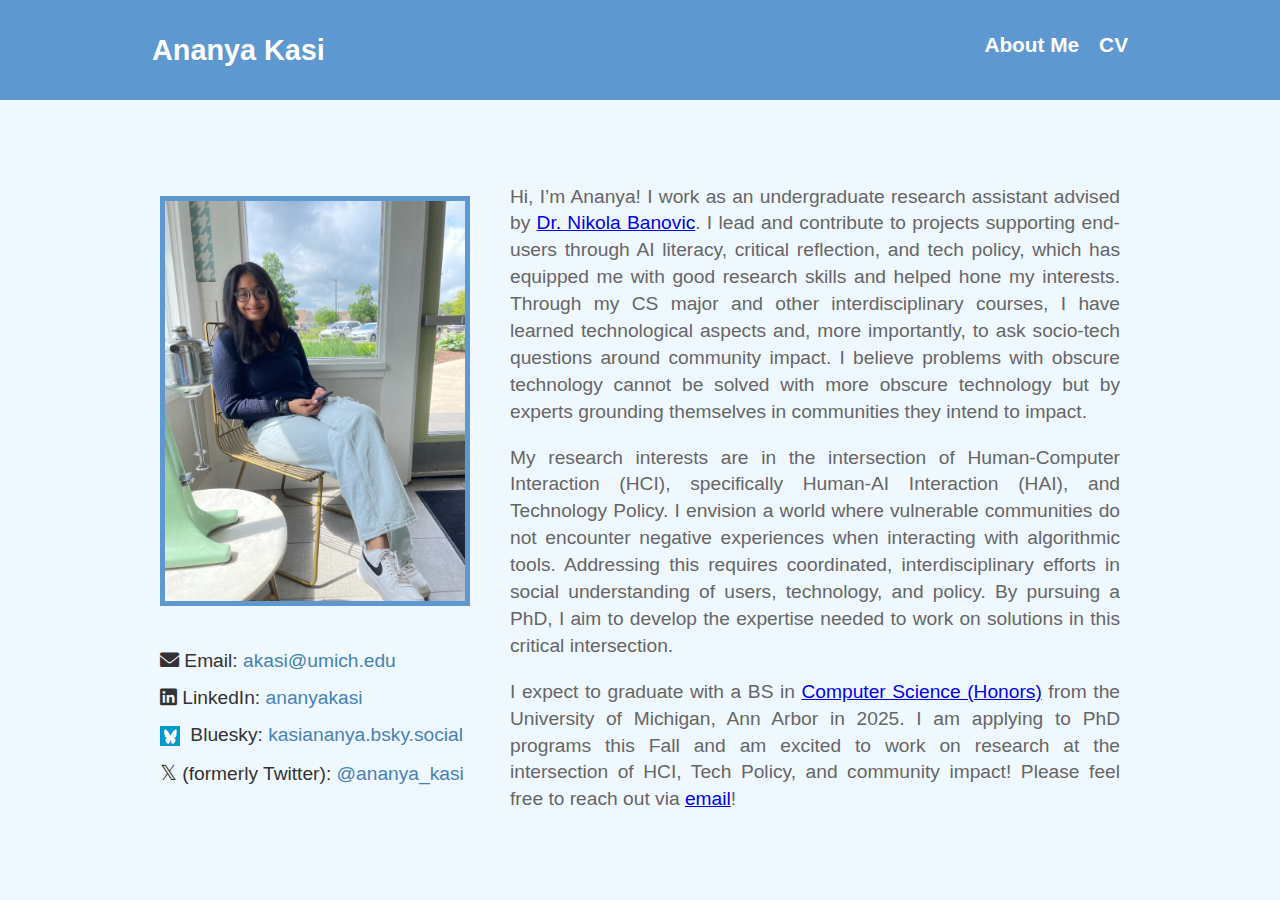
<file: index.html>
<!DOCTYPE HTML>
<html lang="en">
<head>
    <meta charset="utf-8" />
    <meta name="viewport" content="width=device-width, initial-scale=1" />
    <title>Ananya Kasi</title>
    <link rel="stylesheet" href="styles.css" />
    <link rel="stylesheet" href="https://cdnjs.cloudflare.com/ajax/libs/font-awesome/6.0.0-beta3/css/all.min.css">
    <meta name="google-site-verification" content="V7N3bIb4PeGYlHr4Mbnmldf-qHVVmeywOkvC5gKSlN8" />
</head>
<body>
    <!-- Header -->

   <header id="header">
    <div class="header-content">
        <h1>Ananya Kasi</h1>
        <button class="menu-toggle" aria-label="Toggle navigation">
            <i class="fas fa-bars"></i>
        </button>
        <nav id="nav">
            <ul>
                <li><a href="index.html">About Me</a></li>
                <li><a href="cv.html">CV</a></li>
            </ul>
        </nav>
    </div>
</header>



    <!-- Main Content -->
    <section id="main" class="wrapper">
        <div class="container">
            <div class="profile-section">
            </p>
                <img src="ananya.jpeg" alt="Ananya Kasi's Photograph" class="profile-picture">
            </p>
                <div class="contact-info">
                    <p><i class="fas fa-envelope"></i> Email: <a href="mailto:akasi@umich.edu">akasi@umich.edu</a></p>
                    <p><i class="fab fa-linkedin"></i> LinkedIn: <a href="https://www.linkedin.com/in/ananyakasi">ananyakasi</a></p>
                    <p>
                        <img src="BlueskyLogo.png" alt="Bluesky Logo" style="width: 20px; height: 20px; vertical-align: middle; margin-right: 5px;">
                        Bluesky: <a href="https://bsky.app/profile/kasiananya.bsky.social">kasiananya.bsky.social</a>
                    </p>
                    <p><span style="font-family: 'MathJax_Main'; font-size: 1.1em;">𝕏</span> (formerly Twitter): <a href="https://x.com/ananya_kasi">@ananya_kasi</a></p>
                 </div>   
<!--
                <div class="contact-info">
                    <p>Email: <a href="mailto:akasi@umich.edu">akasi@umich.edu</a></p>
                    <p>LinkedIn: <a href="https://www.linkedin.com/in/ananyakasi">linkedin.com/in/ananyakasi</a></p>
                    <p>Twitter: <a href="https://twitter.com/ananya_kasi">@ananya_kasi</a></p>
                </div>
                <div class="social-links">
                    <a href="https://www.linkedin.com/in/kasiananya" class="social-link" aria-label="LinkedIn"><i class="fab fa-linkedin"></i></a>
                    <a href="https://twitter.com/ananya_kasi" class="social-link" aria-label="Twitter"><i class="fab fa-twitter"></i></a>
                    <a href="mailto:akasi@umich.edu" class="social-link" aria-label="Email"><i class="fas fa-envelope"></i></a>
                </div>
 -->
            </div>
            <div class="text-content">
                <div class="text-side">
                    <!-- Text beside the image -->
                    <p>Hi, I’m Ananya! I work as an undergraduate research assistant advised by <a href="https://www.nikolabanovic.net" target="_blank" rel="noopener noreferrer">Dr. Nikola Banovic</a>. I lead and contribute to projects supporting end-users through AI literacy, critical reflection, and tech policy, which has equipped me with good research skills and helped hone my interests. Through my CS major and other interdisciplinary courses, I have learned technological aspects and, more importantly, to ask socio-tech questions around community impact. I believe problems with obscure technology cannot be solved with more obscure technology but by experts grounding themselves in communities they intend to impact.</p> 
                     <p></p> My research interests are in the intersection of Human-Computer Interaction (HCI), specifically Human-AI Interaction (HAI), and Technology Policy. I envision a world where vulnerable communities do not encounter negative experiences when interacting with algorithmic tools. Addressing this requires coordinated, interdisciplinary efforts in social understanding of users, technology, and policy. By pursuing a PhD, I aim to develop the expertise needed to work on solutions in this critical intersection.</p>
                    <!-- Text below the image -->
                    <p>
                    I expect to graduate with a BS in <a href="http://cse.umich.edu" target="_blank" rel="noopener noreferrer">Computer Science (Honors)</a> from the University of Michigan, Ann Arbor in 2025. I am applying to PhD programs this Fall and am excited to work on research at the intersection of HCI, Tech Policy, and community impact! Please feel free to reach out via <a href="mailto:akasi@umich.edu">email</a>!</p>
               </div>
             </div>
        </div>
    </section>
    
   <script>
    document.querySelector('.menu-toggle').addEventListener('click', function() {
        document.querySelector('#nav ul').classList.toggle('show');
    });
   </script>
    
</body>
</html>
</file>
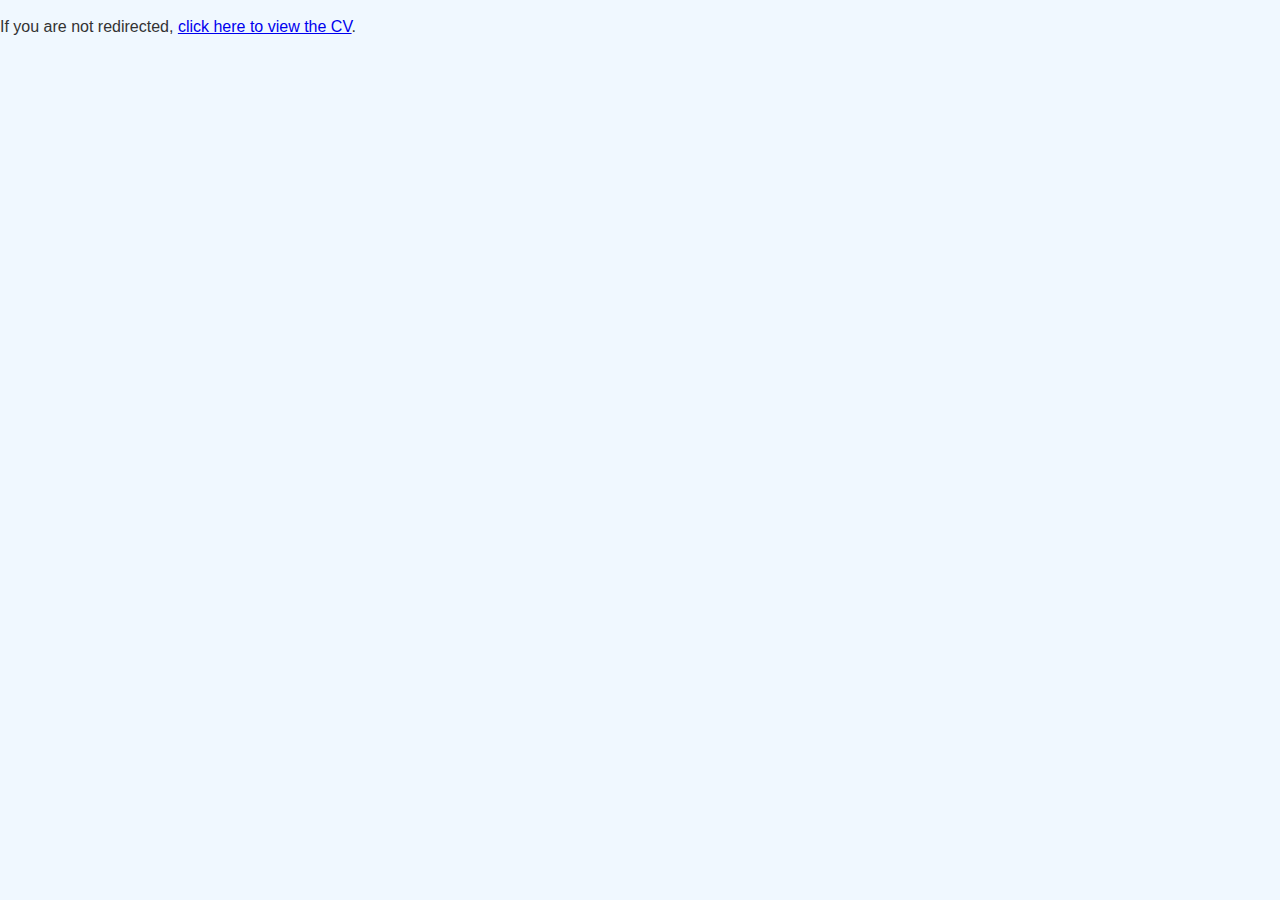
<file: cv.html>
<!DOCTYPE html>
<html lang="en">
<head>
    <meta charset="UTF-8">
    <meta name="viewport" content="width=device-width, initial-scale=1.0">
    <title>CV</title>
    <link rel="stylesheet" href="styles.css">
    <meta http-equiv="refresh" content="0; url=ananyakasi.pdf">
</head>
<body>
    <p>If you are not redirected, <a href="ananyakasi.pdf">click here to view the CV</a>.</p>
</body>
</html>
</file>
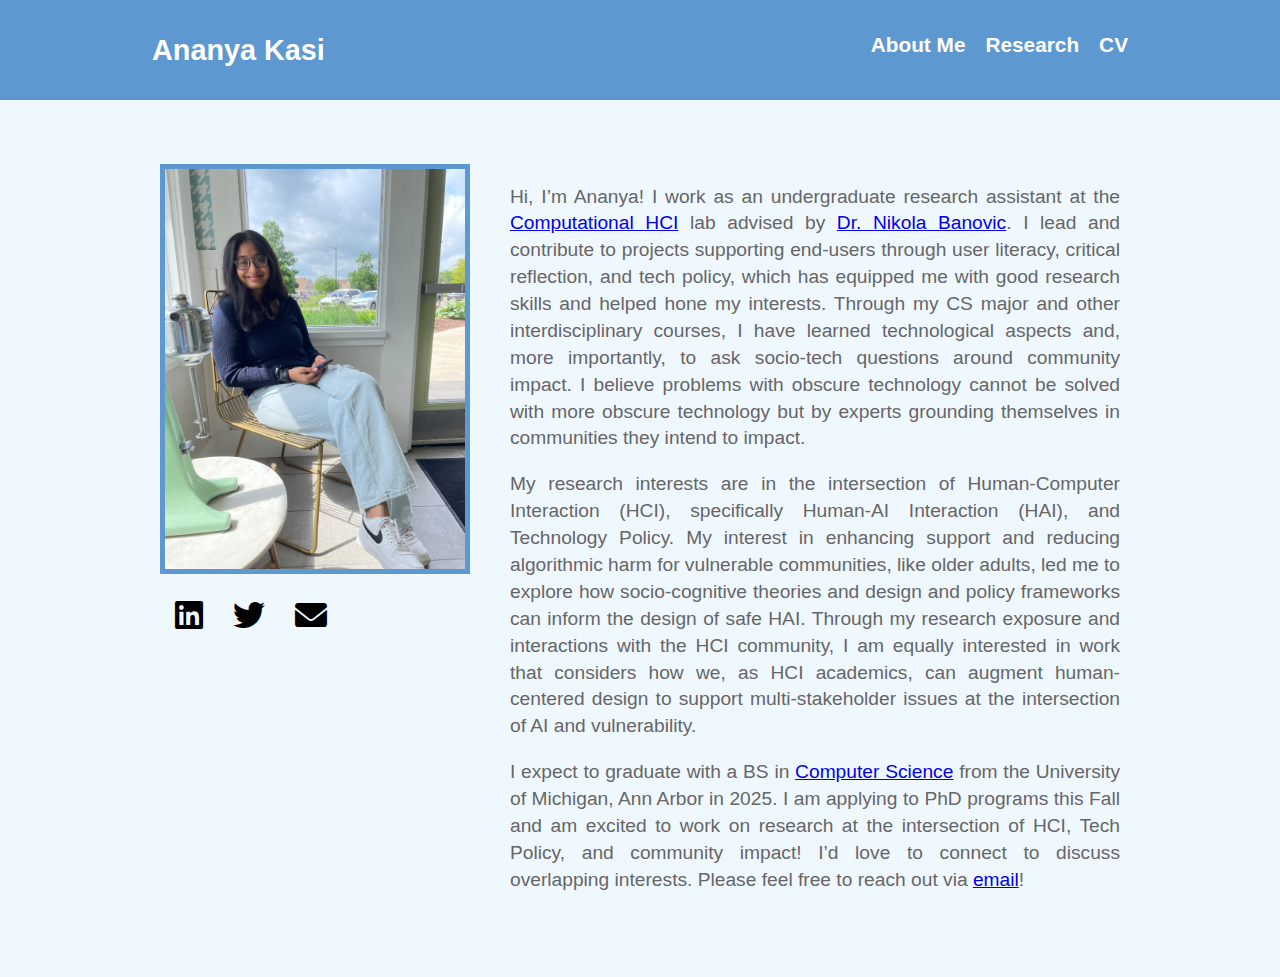
<file: index v1.html>
<!DOCTYPE HTML>
<html lang="en">
<head>
    <meta charset="utf-8" />
    <meta name="viewport" content="width=device-width, initial-scale=1" />
    <title>Ananya Kasi</title>
    <link rel="stylesheet" href="styles.css" />
    <link rel="stylesheet" href="https://cdnjs.cloudflare.com/ajax/libs/font-awesome/6.0.0-beta3/css/all.min.css">
</head>
<body>
    <!-- Header -->
    <header id="header">
        <div class="header-content">
            <h1>Ananya Kasi</h1>
            <nav id="nav">
                <ul>
                    <li><a href="index.html">About Me</a></li>
                    <li><a href="research.html">Research</a></li>
                    <li><a href="cv.html">CV</a></li>
                </ul>
            </nav>
        </div>
    </header>

    <!-- Main Content -->
    <section id="main" class="wrapper">
        <div class="container">
            <div class="profile-section">
                <img src="ananya.jpeg" alt="Ananya Kasi's Photograph" class="profile-picture">
                <div class="social-links">
                    <a href="https://www.linkedin.com/in/ananyakasi" class="social-link" aria-label="LinkedIn"><i class="fab fa-linkedin"></i></a>
                    <a href="https://twitter.com/ananya_kasi" class="social-link" aria-label="Twitter"><i class="fab fa-twitter"></i></a>
                    <a href="mailto:akasi@umich.edu" class="social-link" aria-label="Email"><i class="fas fa-envelope"></i></a>
                </div>
            </div>
            <div class="text-content">
                <div class="text-side">
                    <!-- Text beside the image -->
                    <p>Hi, I’m Ananya! I work as an undergraduate research assistant at the <a href="https://x.com/comphcilab" target="_blank" rel="noopener noreferrer">Computational HCI</a> lab advised by <a href="https://www.nikolabanovic.net" target="_blank" rel="noopener noreferrer">Dr. Nikola Banovic</a>. I lead and contribute to projects supporting end-users through user literacy, critical reflection, and tech policy, which has equipped me with good research skills and helped hone my interests. Through my CS major and other interdisciplinary courses, I have learned technological aspects and, more importantly, to ask socio-tech questions around community impact. I believe problems with obscure technology cannot be solved with more obscure technology but by experts grounding themselves in communities they intend to impact.</p>
                </div>
                <div class="text-below">
                    <!-- Text below the image -->
                    <p>My research interests are in the intersection of Human-Computer Interaction (HCI), specifically Human-AI Interaction (HAI), and Technology Policy. My interest in enhancing support and reducing algorithmic harm for vulnerable communities, like older adults, led me to explore how socio-cognitive theories and design and policy frameworks can inform the design of safe HAI. Through my research exposure and interactions with the HCI community, I am equally interested in work that considers how we, as HCI academics, can augment human-centered design to support multi-stakeholder issues at the intersection of AI and vulnerability.</p>
                    <p>I expect to graduate with a BS in <a href="http://cse.umich.edu" target="_blank" rel="noopener noreferrer">Computer Science</a> from the University of Michigan, Ann Arbor in 2025. I am applying to PhD programs this Fall and am excited to work on research at the intersection of HCI, Tech Policy, and community impact! I’d love to connect to discuss overlapping interests. Please feel free to reach out via <a href="mailto:akasi@umich.edu">email</a>!</p>
                </div>
            </div>
        </div>
    </section>
</body>
</html>
</file>
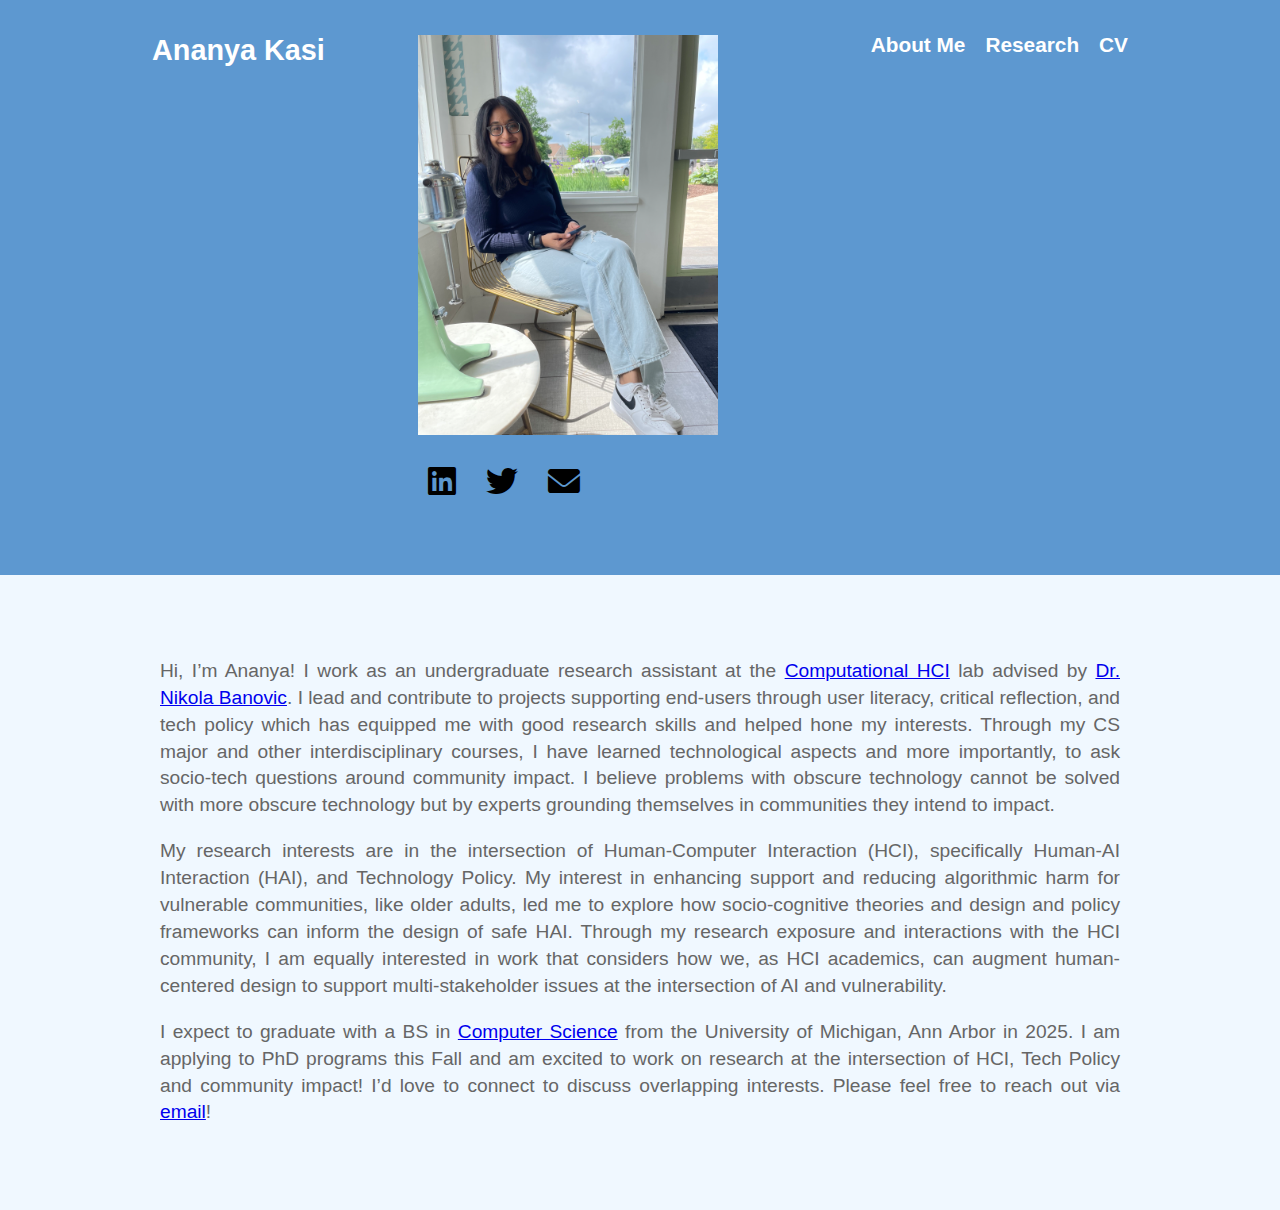
<file: index-vertical.html>
<!DOCTYPE HTML>
<html>
<head>
    <title>Ananya Kasi</title>
    <meta charset="utf-8" />
    <meta name="viewport" content="width=device-width, initial-scale=1" />
    <link rel="stylesheet" href="styles.css" />
    <link rel="stylesheet" href="https://cdnjs.cloudflare.com/ajax/libs/font-awesome/6.0.0-beta3/css/all.min.css">
</head>
<body>
    <!-- Header -->
    <header id="header">
        <div class="header-content">
            <h1>Ananya Kasi</h1>
            <div class="profile-section">
                <img src="ananya.jpeg" alt="Your Photograph" class="profile-picture">
                <div class="social-links">
                    <a href="https://www.linkedin.com/in/ananyakasi" class="social-link"><i class="fab fa-linkedin"></i></a>
                    <a href="https://twitter.com/ananya_kasi" class="social-link"><i class="fab fa-twitter"></i></a>
                    <a href="mailto:akasi@umich.edu" class="social-link"><i class="fas fa-envelope"></i></a>
                </div>
            </div>
            <nav id="nav">
                <ul>
                    <li><a href="index.html">About Me</a></li>
                    <li><a href="research.html">Research</a></li>
                    <li><a href="cv.html">CV</a></li>
                </ul>
            </nav>
        </div>
    </header>

    <!-- Main Content -->
    <section id="main" class="container">
        <div class="text-content">
            <div class="text-side">
                <p>Hi, I’m Ananya! I work as an undergraduate research assistant at the <a href="https://x.com/comphcilab">Computational HCI</a> lab advised by <a href="https://www.nikolabanovic.net">Dr. Nikola Banovic</a>. I lead and contribute to projects supporting end-users through user literacy, critical reflection, and tech policy which has equipped me with good research skills and helped hone my interests. Through my CS major and other interdisciplinary courses, I have learned technological aspects and more importantly, to ask socio-tech questions around community impact. I believe problems with obscure technology cannot be solved with more obscure technology but by experts grounding themselves in communities they intend to impact.</p>
            </div>
            <div class="text-below">
                <p>My research interests are in the intersection of Human-Computer Interaction (HCI), specifically Human-AI Interaction (HAI), and Technology Policy. My interest in enhancing support and reducing algorithmic harm for vulnerable communities, like older adults, led me to explore how socio-cognitive theories and design and policy frameworks can inform the design of safe HAI. Through my research exposure and interactions with the HCI community, I am equally interested in work that considers how we, as HCI academics, can augment human-centered design to support multi-stakeholder issues at the intersection of AI and vulnerability.</p>
                <p>I expect to graduate with a BS in <a href="http://cse.umich.edu">Computer Science</a> from the University of Michigan, Ann Arbor in 2025. I am applying to PhD programs this Fall and am excited to work on research at the intersection of HCI, Tech Policy and community impact! I’d love to connect to discuss overlapping interests. Please feel free to reach out via <a href="mailto:akasi@umich.edu">email</a>!</p>
            </div>
        </div>
    </section>
</body>
</html>
</file>
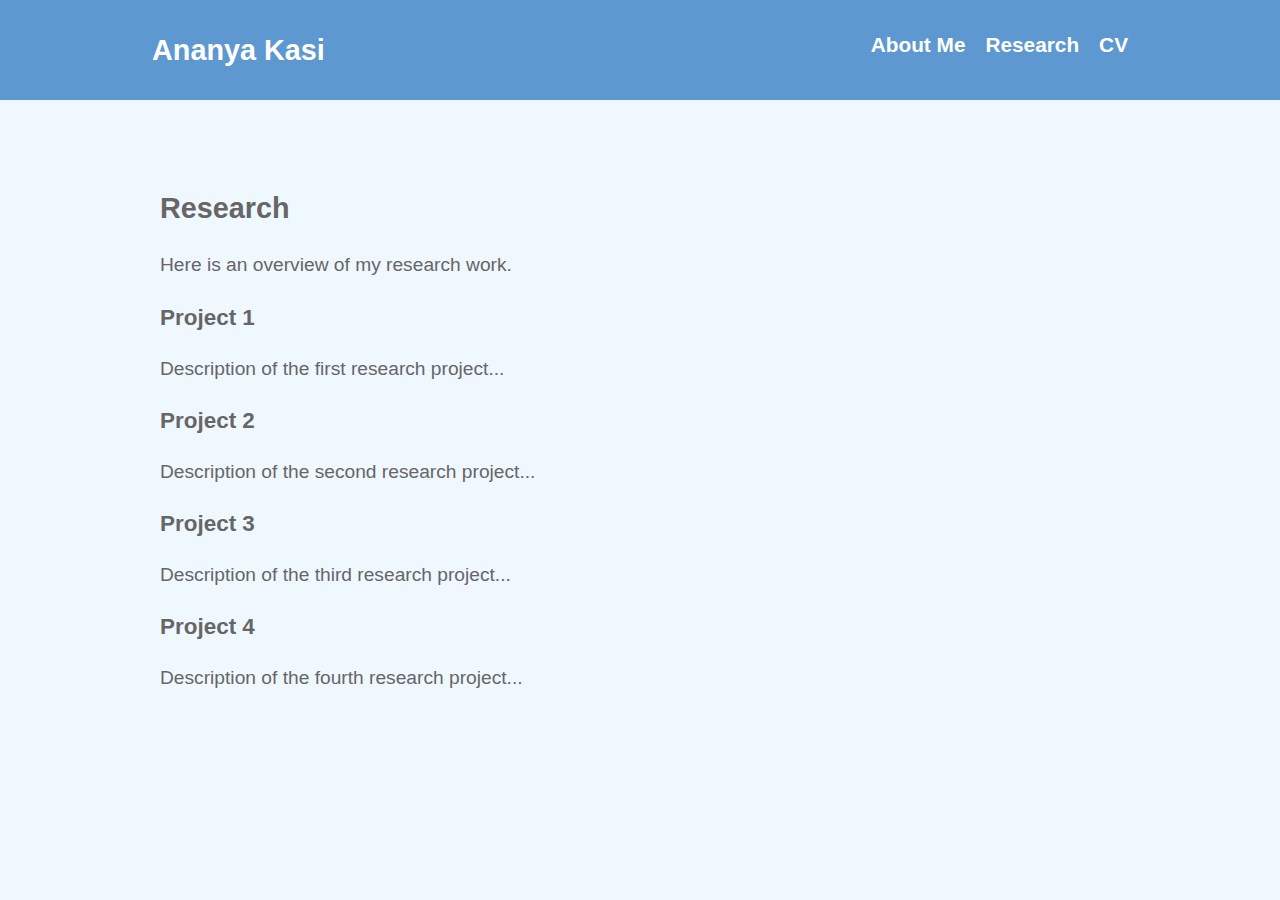
<file: research.html>
<!DOCTYPE HTML>
<html>
<head>
    <title>Research - Ananya Kasi</title>
    <meta charset="utf-8" />
    <meta name="viewport" content="width=device-width, initial-scale=1" />
    <link rel="stylesheet" href="styles.css" />
</head>
<body class="landing">
    <!-- Header -->
    <header id="header">
        <div class="header-content">
            <h1>Ananya Kasi</h1>
            <nav id="nav">
                <ul>
                    <li><a href="index.html">About Me</a></li>
                    <li><a href="research.html">Research</a></li>
                    <li><a href="cv.html">CV</a></li>
                </ul>
            </nav>
        </div>
    </header>

    <!-- Main -->
    <section id="main" class="wrapper">
        <div class="container">
            <div class="text-content">
                <h2>Research</h2>
                <p>Here is an overview of my research work.</p>
                <!-- Add specific research projects and details here -->
                <h3>Project 1</h3>
                <p>Description of the first research project...</p>
                <h3>Project 2</h3>
                <p>Description of the second research project...</p>
                <h3>Project 3</h3>
                <p>Description of the third research project...</p>
                <h3>Project 4</h3>
                <p>Description of the fourth research project...</p>
            </div>
        </div>
    </section>
</body>
</html>
</file>
<file: styles.css>
/* General Styles */
body {
    font-family: Arial, sans-serif;
    background-color: #f0f8ff; /* Light pastel blue background f0f8ff */
    color: #333;
    margin: 0;
    padding: 0;
    line-height: 1.4;
}

header {
    background-color: #5D98D0; /* 87CEFA*/
    padding: 30px;
    display: flex;
    justify-content: space-between;
    align-items: center;
    color: white;
    position: relative;
    max-width: 100%;
    margin: 0 auto;
}

.header-content {
    display: flex;
    justify-content: space-between;
    width: 100%;
    max-width: 80%;
    margin: 0 auto;
}

header h1 {
    margin: 0;
    font-size: 1.8em;
    font-weight: bold;
}

header nav ul {
    list-style: none;
    padding: 0;
    margin: 0;
    display: flex;
    justify-content: flex-end;
    font-weight: bold;
}

header nav ul li {
    margin-left: 20px;
}

header nav ul li a {
    text-decoration: none;
    color: white;
    font-size: 1.3em;
   /* font-weight: bold;*/
    white-space: nowrap;
}

header nav ul li a:hover {
    color: #ddd;
}

.container {
    display: flex;
    align-items: flex-start;
    flex-wrap: wrap;
    margin: 5% auto;
    max-width: 75%;
   /* padding: 0 20px;*/
}

.profile-section {
    flex: 0 0 auto;
    margin-right: 40px;
    text-align: center;
    margin-bottom: 20px;
}

.profile-picture {
    width: 100%;
    max-width: 300px;
    height: auto;
    object-fit: cover;
    border: 5px solid #5D98D0;
}

.text-content {
    flex: 1;
    font-size: 1.2em;
    color: #666;
    text-align: justify;
}

.text-side {
    margin-bottom: 5px;
}

.text-below {
    clear: both;
    width: 100%;
}

.contact-info {
    text-align: left;
    margin-left: 0; /* Ensures alignment with the image */
}
.contact-info p {
    margin: 10px 0;
    font-size: 1.2em;
    color: #333;
}

.contact-info a {
    text-decoration: none;
    color: #4682b4; /* Blue link color */
}

.contact-info a:hover {
    text-decoration: underline;
}

.profile-section {
    display: flex;
    flex-direction: column;
    align-items: flex-start;
}

.social-links {
    display: flex;
    justify-content: center;
    margin-top: 20px;
    padding-bottom: 20px;
}

.social-link {
    font-size: 2em;
    color: black;
    margin: 0 15px;
    text-decoration: none;
}

.social-link:hover {
    color: #666;
}

/* Hamburger Menu Styles */
.menu-toggle {
    display: none; /* Hidden by default */
    font-size: 1.8em;
    background: none;
    border: none;
    color: white;
    cursor: pointer;
    position: absolute;
    top: 20px;
    right: 20px;
}

/* Responsive Design */
@media (max-width: 768px) {
    body {
        padding: 10px;
    }

    header {
        padding: 15px;
        max-width: 100%;
    }

    .header-content {
        flex-direction: column;
        align-items: flex-start;
    }

    header h1 {
        font-size: 1.5em;
    }

    header nav ul {
    position: absolute; /* Ensures dropdown is positioned relative to header */
    top: 60px; /* Space below the hamburger icon */
    right: 20px; /* Align with the right side of the header */
    background-color: #5D98D0; /* Matches header background 87CEFA*/
    display: none; /* Hidden by default */
    flex-direction: column; /* Stack items vertically */
    align-items: center; /* Align items to the right */
    width: auto; /* Adjust width to content */
    padding: 0; /* Remove default padding */
    border-radius: 5px; /* Optional: Add rounded corners */
    box-shadow: 0 4px 8px rgba(0, 0, 0, 0.2); /* Optional: Add shadow */
    min-width: 100px; /* Minimum width slightly more than content */
    padding: 10px  0; /* Optional padding for better spacing */
    }

    header nav ul.show {
        display: flex; /* Show the menu when active */
    }

    header nav ul li {
        margin: 10px 0; /* Space out nav items */
    }

    .menu-toggle {
        display: block; /* Show the hamburger icon on mobile */
    }
}
</file>
